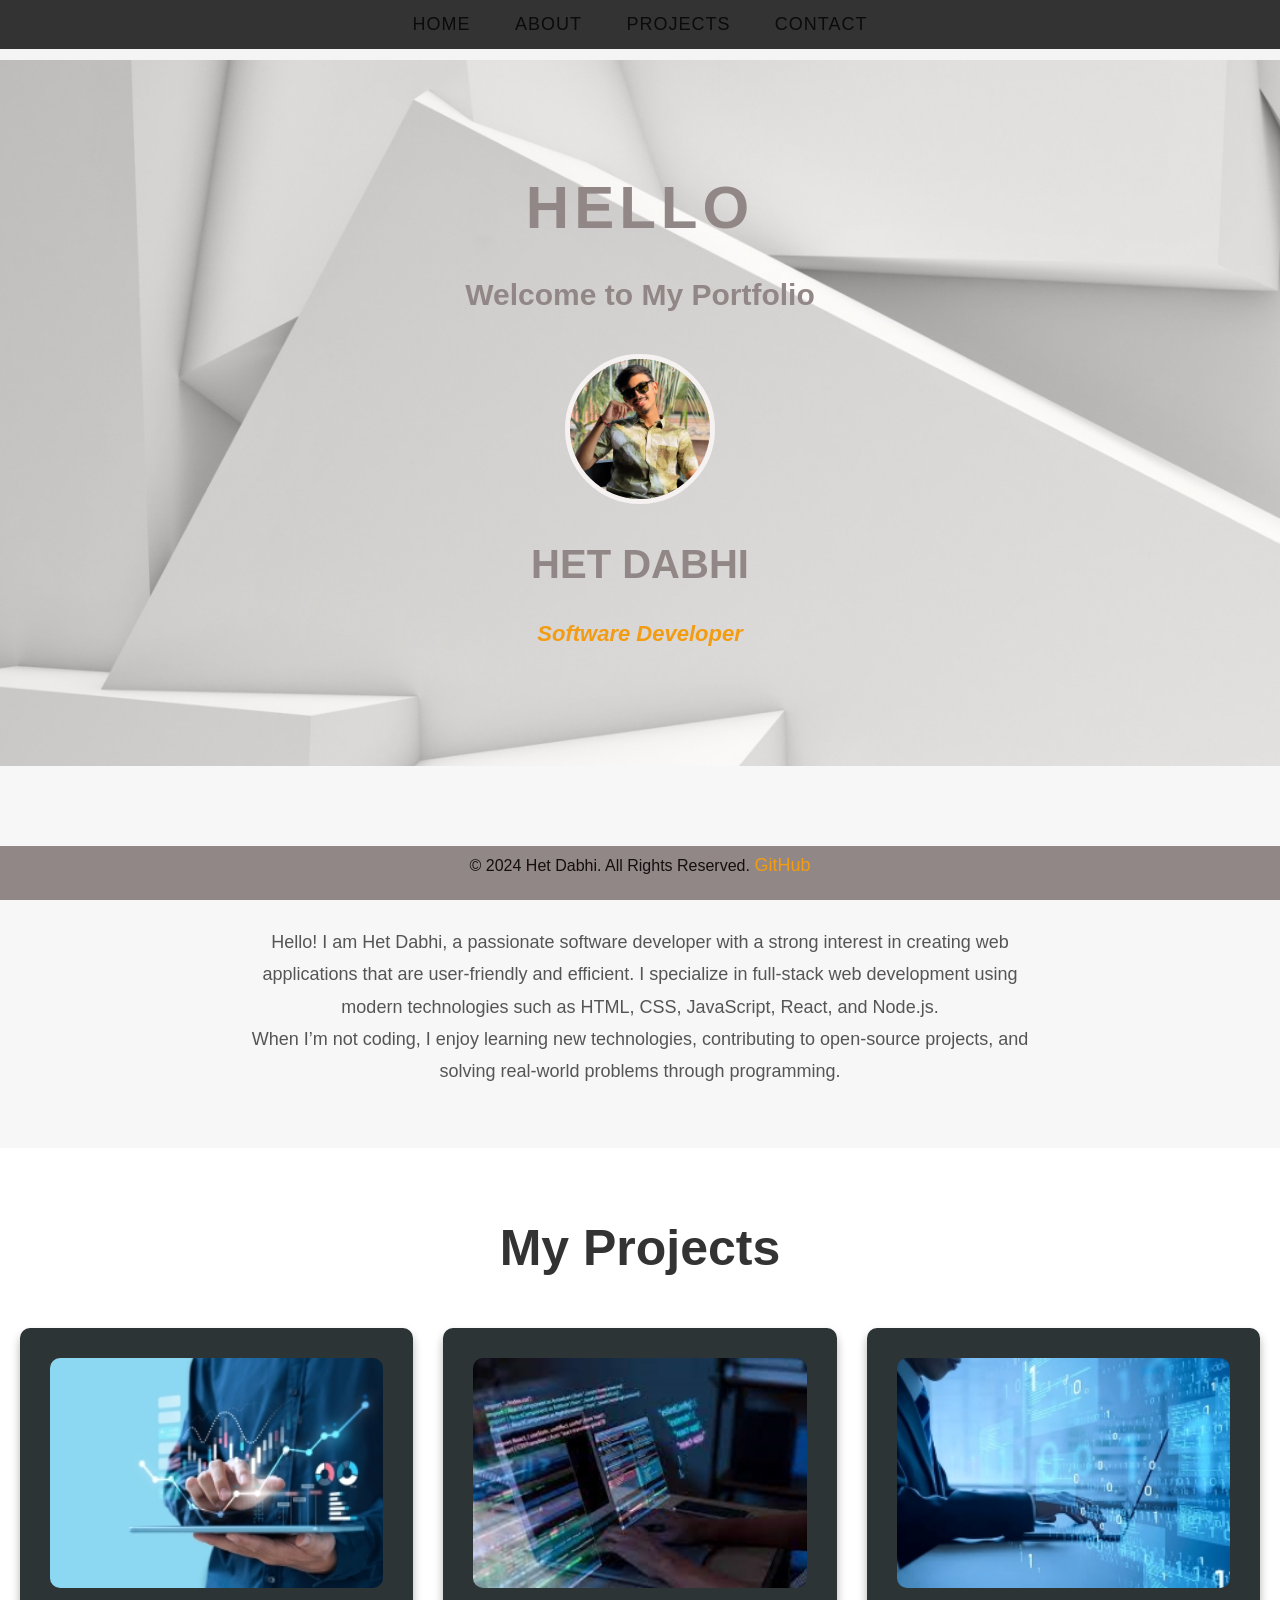
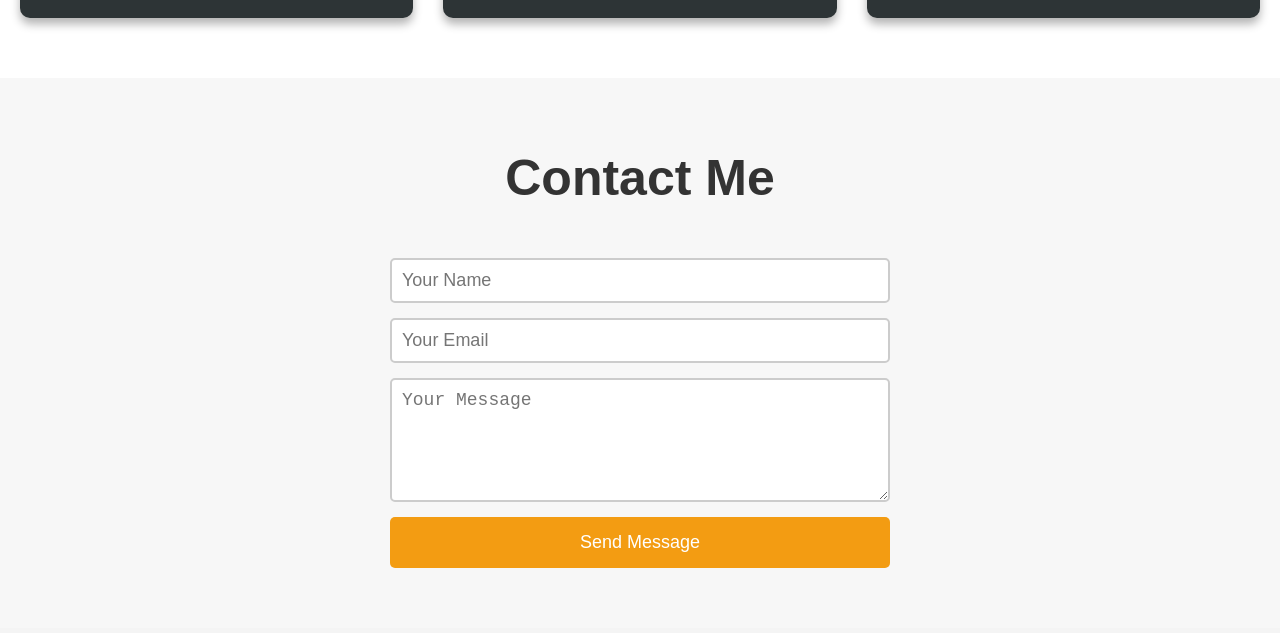
<file: index.html>
<!DOCTYPE html>
<html lang="en">
<head>
    <meta charset="UTF-8">
    <meta name="viewport" content="width=device-width, initial-scale=1.0">
    <title>Het Dabhi - Portfolio</title>
    <style>
        /* General Reset */
        * {
            margin: 0;
            padding: 0;
            box-sizing: border-box;
        }

        body {
            font-family: Arial, sans-serif;
            background: #f4f4f4;
            color: #333;
            line-height: 1.6;
            padding-top: 60px;
        }

        h1, h2, h3, h4, p {
            margin-bottom: 15px;
        }

        /* Navigation Bar Styling */
        nav {
            background-color: #333;
            padding: 10px 0;
            position: fixed;
            top: 0;
            left: 0;
            width: 100%;
            z-index: 1000;
            text-align: center;
        }

        nav a {
            color: #0c0b0b;
            margin: 0 20px;
            font-size: 18px;
            text-decoration: none;
            text-transform: uppercase;
            letter-spacing: 1px;
            transition: color 0.3s ease;
        }

        nav a:hover {
            color: #f39c12;
        }

        /* Hero Section (Home) */
        .hero {
            text-align: center;
            background-image: url('2.jpg');
            background-size: cover;
            background-position: center;
            color: #928787;
            padding: 100px 20px;
        }

        .hero h1 {
            font-size: 60px;
            text-transform: uppercase;
            letter-spacing: 5px;
            animation: fadeInUp 1s ease-out;
        }

        .hero h2 {
            font-size: 30px;
            animation: fadeInUp 1.5s ease-out;
        }

        .hero img {
            width: 150px;
            height: 150px;
            border-radius: 50%;
            border: 5px solid #f7f2f2;
            margin-top: 20px;
            animation: mymove infinite;
        }

        .hero h3 {
            font-size: 40px;
            margin: 20px 0;
        }

        .hero h4 {
            font-size: 22px;
            font-style: italic;
            color: #f39c12;
        }

        /* About Section */
        #about {
            padding: 60px 20px;
            background-color: #f7f7f7;
            text-align: center;
        }

        #about h2 {
            font-size: 50px;
            margin-bottom: 20px;
        }

        #about p {
            font-size: 18px;
            max-width: 800px;
            margin: 0 auto;
            color: #555;
            line-height: 1.8;
        }

        /* Projects Section */
        #projects {
            padding: 60px 20px;
            background-color: #fff;
            text-align: center;
        }

        #projects h2 {
            font-size: 50px;
            margin-bottom: 40px;
        }

        .portfolio-container {
            display: grid;
            grid-template-columns: repeat(3, 1fr);
            gap: 30px;
            justify-content: center;
        }

        .portfolio-item {
            background-color: #2d3436;
            color: #fff;
            padding: 30px;
            border-radius: 10px;
            box-shadow: 0 6px 10px rgba(0, 0, 0, 0.3);
            position: relative;
            cursor: pointer;
            transition: transform 0.3s ease, box-shadow 0.3s ease;
        }

        .portfolio-item img {
            width: 100%;
            height: 100%;
            object-fit: cover;
            border-radius: 10px;
        }

        .portfolio-item h3 {
            position: absolute;
            top: 50%;
            left: 50%;
            transform: translate(-50%, -50%);
            font-size: 25px;
            color: #fff;
            opacity: 0;
            transition: opacity 0.3s ease;
        }

        .portfolio-item:hover {
            transform: scale(1.05);
            box-shadow: 0 10px 30px rgba(0, 0, 0, 0.5);
        }

        .portfolio-item:hover h3 {
            opacity: 1;
        }

        /* Contact Section */
        #contact {
            padding: 60px 20px;
            background-color: #f7f7f7;
            text-align: center;
        }

        #contact h2 {
            font-size: 50px;
            margin-bottom: 40px;
        }

        #contact form {
            display: flex;
            flex-direction: column;
            max-width: 500px;
            margin: 0 auto;
        }

        #contact input, #contact textarea {
            padding: 10px;
            font-size: 18px;
            margin-bottom: 15px;
            border: 2px solid #ccc;
            border-radius: 5px;
        }

        #contact button {
            padding: 15px;
            font-size: 18px;
            background-color: #f39c12;
            color: #fff;
            border: none;
            border-radius: 5px;
            cursor: pointer;
            transition: background-color 0.3s ease;
        }

        #contact button:hover {
            background-color: #e67e22;
        }

        /* Thank You Section */
        #thank-you {
            display: none;
            text-align: center;
            padding: 60px 20px;
            background-color: #f7f7f7;
        }

        #thank-you h2 {
            font-size: 50px;
            margin-bottom: 20px;
        }

        #thank-you p {
            font-size: 18px;
            color: #555;
        }

        /* Footer */
        footer {
            background-color: #928787;
            color: #130f0f;
            text-align: center;
            padding: 5px 0;
            position: fixed;
            bottom: 0;
            width: 100%;
        }

        footer a {
            color: #f39c12;
            text-decoration: none;
            font-size: 18px;
        }

        footer a:hover {
            color: #e67e22;
        }

        /* Keyframes for Animations */
        @keyframes fadeInUp {
            0% {
                opacity: 0;
                transform: translateY(30px);
            }
            100% {
                opacity: 1;
                transform: translateY(0);
            }
        }

        @keyframes bounce {
            0%, 100% {
                transform: translateY(0);
            }
            50% {
                transform: translateY(-15px);
            }
        }

        /* Responsive Design */
        @media (max-width: 768px) {
            .portfolio-container {
                grid-template-columns: repeat(2, 1fr);
            }

            .hero h1 {
                font-size: 45px;
            }

            .projects-container h2 {
                font-size: 40px;
            }
        }

        @media (max-width: 480px) {
            .portfolio-container {
                grid-template-columns: 1fr;
            }

            .hero h1 {
                font-size: 35px;
            }

            .hero h2 {
                font-size: 25px;
            }
        }
    </style>
</head>
<body>

    <!-- Navigation -->
    <nav>
        <a href="#home">Home</a>
        <a href="#about">About</a>
        <a href="#projects">Projects</a>
        <a href="#contact">Contact</a>
    </nav>

    <!-- Hero Section (Home) -->
    <div id="home" class="hero">
        <h1>HELLO</h1>
        <h2>Welcome to My Portfolio</h2>
        <img src="Het Dabhi.jpg" alt="Het Dabhi">
        <b><h3>HET DABHI</h3></b>
        <h4>Software Developer</h4>
    </div>

    <!-- About Section -->
    <div id="about">
        <h2>About Me</h2>
        <p>Hello! I am Het Dabhi, a passionate software developer with a strong interest in creating web applications that are user-friendly and efficient. I specialize in full-stack web development using modern technologies such as HTML, CSS, JavaScript, React, and Node.js.</p>
        <p>When I’m not coding, I enjoy learning new technologies, contributing to open-source projects, and solving real-world problems through programming.</p>
    </div>

    <!-- Projects Section -->
    <div id="projects">
        <h2>My Projects</h2>
        <div class="portfolio-container">
            <div class="portfolio-item">
                <img src="11.jpg" alt="Project 1">
                <h3>Project 1</h3>
            </div>
            <div class="portfolio-item">
                <img src="12.jpg" alt="Project 2">
                <h3>Project 2</h3>
            </div>
            <div class="portfolio-item">
                <img src="13.jpg" alt="Project 3">
                <h3>Project 3</h3>
            </div>
        </div>
    </div>

    <!-- Contact Section -->
    <div id="contact">
        <h2>Contact Me</h2>
        <form id="contact-form">
            <input type="text" name="name" id="name" placeholder="Your Name" required>
            <input type="email" name="email" id="email" placeholder="Your Email" required>
            <textarea name="message" id="message" rows="5" placeholder="Your Message" required></textarea>
            <button type="submit">Send Message</button>
        </form>
    </div>

    <!-- Thank You Section -->
    <div id="thank-you">
        <h2>Thank You!</h2>
        <p>Your message has been sent. I will get back to you soon!</p>
    </div>

    <!-- Footer -->
    <footer>
        <p>&copy; 2024 Het Dabhi. All Rights Reserved. <a href="https://github.com/hetdabhi">GitHub</a></p>
    </footer>

    <!-- JavaScript to handle form submission and show thank you message -->
    <script>
        const form = document.getElementById('contact-form');
        const thankYouSection = document.getElementById('thank-you');
        const contactSection = document.getElementById('contact');

        form.addEventListener('submit', function(event) {
            event.preventDefault();  // Prevent form submission (you can handle actual form submission here)

            // Hide the contact form
            contactSection.style.display = 'none';

            // Show the thank you message
            thankYouSection.style.display = 'block';
        });
    </script>

</body>
</html>
</file>
